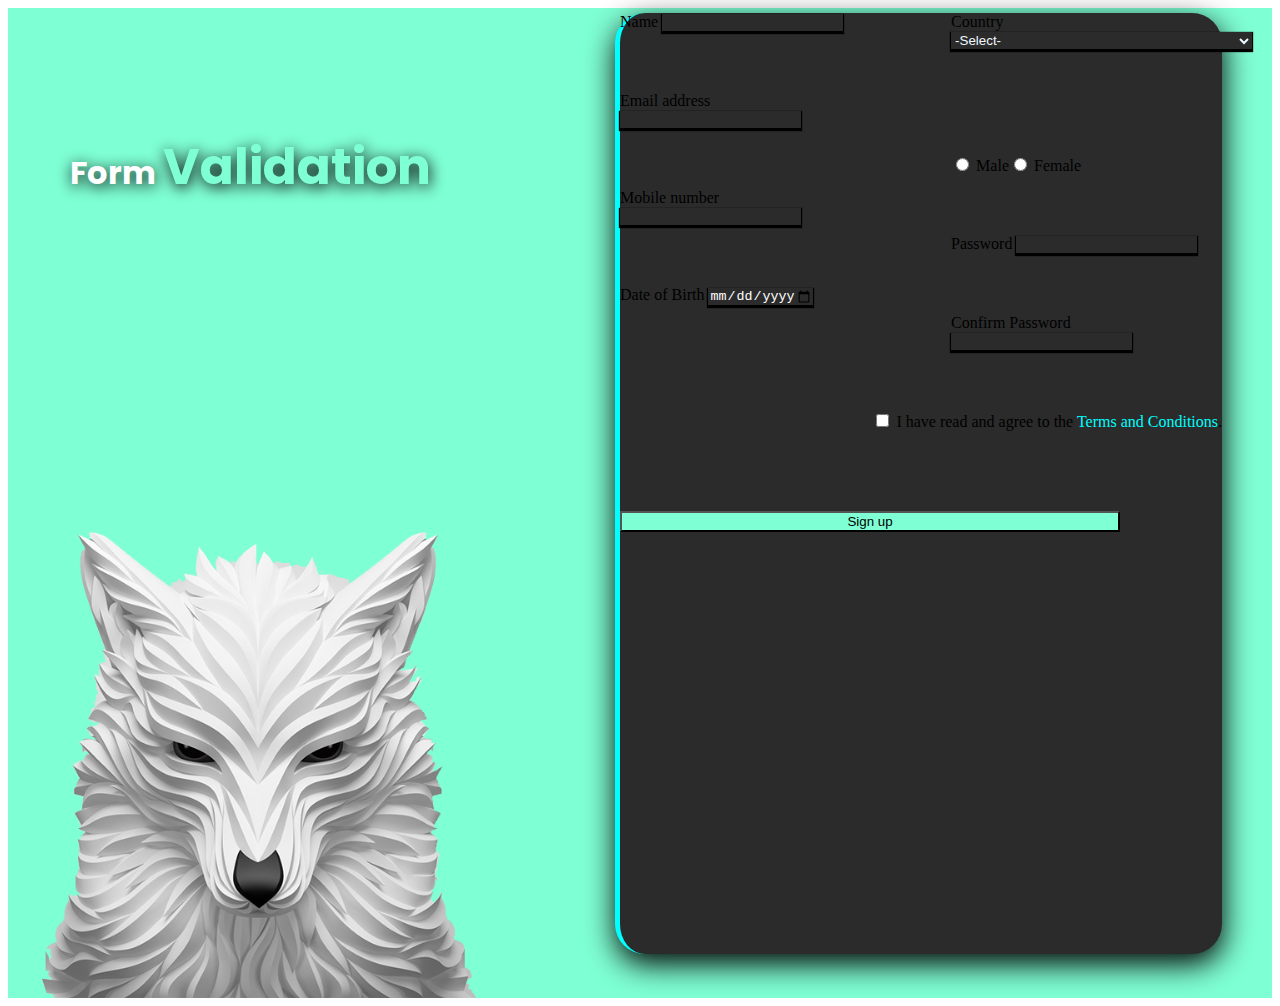
<file: index.html>
<!DOCTYPE html>
<html lang="en">

<head>
    <meta charset="UTF-8">
    <meta http-equiv="X-UA-Compatible" content="IE=edge">
    <meta name="viewport" content="width=device-width, initial-scale=1.0">
    <title>Form Validation task</title>
    <link href="https://cdn.jsdelivr.net/npm/bootstrap@5.3.0-alpha3/dist/css/bootstrap.min.css" rel="stylesheet"
        integrity="sha384-KK94CHFLLe+nY2dmCWGMq91rCGa5gtU4mk92HdvYe+M/SXH301p5ILy+dN9+nJOZ" crossorigin="anonymous">
    <link rel="stylesheet" href="./style.css">
</head>

<body>
    <div class="container-fluid " id="background">
        <div class="container" id="titleLogo">
            <h1>Form <span>Validation</span></h1>
        </div>
        <div class="container-fluid" id="form-page">
            <div class="container mt-5" id="left-side">
                <form action="#">
                    <div class="element">
                        <label for="InputName" class="form-label text-light">Name</label>
                        <input type="text" class="form-control input-element" id="InputName">
                        <p class="text-danger" id="ErrorName"></p>
                    </div>
                    <div class="element">
                        <label for="InputEmail" class="form-label text-light">Email address</label>
                        <input type="text" class="form-control input-element" id="InputEmail">
                        <p class="text-danger " id="ErrorEmail"></p>
                    </div>
                    <div class="element">
                        <label for="InputPhoneNumber" class="form-label text-light">Mobile
                            number</label>
                        <input type="tel" class="form-control input-element " id="InputPhoneNumber">
                        <p class="text-danger" id="ErrorNumber"></p>
                    </div>
                    <div class="element">
                        <label for="InputDateOfBirth" class="form-label text-light">Date of Birth</label>
                        <input type="date" class="form-control input-element " id="InputDateOfBirth" min="1923-05-01" max="2008-05-01">
                        <p class="text-danger " id="ErrorDate"></p>
                    </div>
                </form>
            </div>
            <div class="container mt-5" id="right-side">
                <form action="#">
                    <div class="mb-3 element" >
                        <label for="Countries" class="form-label text-light">Country</label>
                        <select name="state" id="Countries" class="form-select input-element ccv"> 
                            <option value="select">-Select-</option>
                            <option value="AF">Afghanistan</option>
                            <option value="AX">Aland Islands</option>
                            <option value="AL">Albania</option>
                            <option value="DZ">Algeria</option>
                            <option value="AS">American Samoa</option>
                            <option value="AD">Andorra</option>
                            <option value="AO">Angola</option>
                            <option value="AI">Anguilla</option>
                            <option value="AQ">Antarctica</option>
                            <option value="AG">Antigua and Barbuda</option>
                            <option value="AR">Argentina</option>
                            <option value="AM">Armenia</option>
                            <option value="AW">Aruba</option>
                            <option value="AU">Australia</option>
                            <option value="AT">Austria</option>
                            <option value="AZ">Azerbaijan</option>
                            <option value="BS">Bahamas</option>
                            <option value="BH">Bahrain</option>
                            <option value="BD">Bangladesh</option>
                            <option value="BB">Barbados</option>
                            <option value="BY">Belarus</option>
                            <option value="BE">Belgium</option>
                            <option value="BZ">Belize</option>
                            <option value="BJ">Benin</option>
                            <option value="BM">Bermuda</option>
                            <option value="BT">Bhutan</option>
                            <option value="BO">Bolivia</option>
                            <option value="BQ">Bonaire, Sint Eustatius and Saba</option>
                            <option value="BA">Bosnia and Herzegovina</option>
                            <option value="BW">Botswana</option>
                            <option value="BV">Bouvet Island</option>
                            <option value="BR">Brazil</option>
                            <option value="IO">British Indian Ocean Territory</option>
                            <option value="BN">Brunei Darussalam</option>
                            <option value="BG">Bulgaria</option>
                            <option value="BF">Burkina Faso</option>
                            <option value="BI">Burundi</option>
                            <option value="KH">Cambodia</option>
                            <option value="CM">Cameroon</option>
                            <option value="CA">Canada</option>
                            <option value="CV">Cape Verde</option>
                            <option value="KY">Cayman Islands</option>
                            <option value="CF">Central African Republic</option>
                            <option value="TD">Chad</option>
                            <option value="CL">Chile</option>
                            <option value="CN">China</option>
                            <option value="CX">Christmas Island</option>
                            <option value="CC">Cocos (Keeling) Islands</option>
                            <option value="CO">Colombia</option>
                            <option value="KM">Comoros</option>
                            <option value="CG">Congo</option>
                            <option value="CD">Congo, Democratic Republic of the Congo</option>
                            <option value="CK">Cook Islands</option>
                            <option value="CR">Costa Rica</option>
                            <option value="CI">Cote D'Ivoire</option>
                            <option value="HR">Croatia</option>
                            <option value="CU">Cuba</option>
                            <option value="CW">Curacao</option>
                            <option value="CY">Cyprus</option>
                            <option value="CZ">Czech Republic</option>
                            <option value="DK">Denmark</option>
                            <option value="DJ">Djibouti</option>
                            <option value="DM">Dominica</option>
                            <option value="DO">Dominican Republic</option>
                            <option value="EC">Ecuador</option>
                            <option value="EG">Egypt</option>
                            <option value="SV">El Salvador</option>
                            <option value="GQ">Equatorial Guinea</option>
                            <option value="ER">Eritrea</option>
                            <option value="EE">Estonia</option>
                            <option value="ET">Ethiopia</option>
                            <option value="FK">Falkland Islands (Malvinas)</option>
                            <option value="FO">Faroe Islands</option>
                            <option value="FJ">Fiji</option>
                            <option value="FI">Finland</option>
                            <option value="FR">France</option>
                            <option value="GF">French Guiana</option>
                            <option value="PF">French Polynesia</option>
                            <option value="TF">French Southern Territories</option>
                            <option value="GA">Gabon</option>
                            <option value="GM">Gambia</option>
                            <option value="GE">Georgia</option>
                            <option value="DE">Germany</option>
                            <option value="GH">Ghana</option>
                            <option value="GI">Gibraltar</option>
                            <option value="GR">Greece</option>
                            <option value="GL">Greenland</option>
                            <option value="GD">Grenada</option>
                            <option value="GP">Guadeloupe</option>
                            <option value="GU">Guam</option>
                            <option value="GT">Guatemala</option>
                            <option value="GG">Guernsey</option>
                            <option value="GN">Guinea</option>
                            <option value="GW">Guinea-Bissau</option>
                            <option value="GY">Guyana</option>
                            <option value="HT">Haiti</option>
                            <option value="HM">Heard Island and Mcdonald Islands</option>
                            <option value="VA">Holy See (Vatican City State)</option>
                            <option value="HN">Honduras</option>
                            <option value="HK">Hong Kong</option>
                            <option value="HU">Hungary</option>
                            <option value="IS">Iceland</option>
                            <option value="IN">India</option>
                            <option value="ID">Indonesia</option>
                            <option value="IR">Iran, Islamic Republic of</option>
                            <option value="IQ">Iraq</option>
                            <option value="IE">Ireland</option>
                            <option value="IM">Isle of Man</option>
                            <option value="IL">Israel</option>
                            <option value="IT">Italy</option>
                            <option value="JM">Jamaica</option>
                            <option value="JP">Japan</option>
                            <option value="JE">Jersey</option>
                            <option value="JO">Jordan</option>
                            <option value="KZ">Kazakhstan</option>
                            <option value="KE">Kenya</option>
                            <option value="KI">Kiribati</option>
                            <option value="KP">Korea, Democratic People's Republic of</option>
                            <option value="KR">Korea, Republic of</option>
                            <option value="XK">Kosovo</option>
                            <option value="KW">Kuwait</option>
                            <option value="KG">Kyrgyzstan</option>
                            <option value="LA">Lao People's Democratic Republic</option>
                            <option value="LV">Latvia</option>
                            <option value="LB">Lebanon</option>
                            <option value="LS">Lesotho</option>
                            <option value="LR">Liberia</option>
                            <option value="LY">Libyan Arab Jamahiriya</option>
                            <option value="LI">Liechtenstein</option>
                            <option value="LT">Lithuania</option>
                            <option value="LU">Luxembourg</option>
                            <option value="MO">Macao</option>
                            <option value="MK">Macedonia, the Former Yugoslav Republic of</option>
                            <option value="MG">Madagascar</option>
                            <option value="MW">Malawi</option>
                            <option value="MY">Malaysia</option>
                            <option value="MV">Maldives</option>
                            <option value="ML">Mali</option>
                            <option value="MT">Malta</option>
                            <option value="MH">Marshall Islands</option>
                            <option value="MQ">Martinique</option>
                            <option value="MR">Mauritania</option>
                            <option value="MU">Mauritius</option>
                            <option value="YT">Mayotte</option>
                            <option value="MX">Mexico</option>
                            <option value="FM">Micronesia, Federated States of</option>
                            <option value="MD">Moldova, Republic of</option>
                            <option value="MC">Monaco</option>
                            <option value="MN">Mongolia</option>
                            <option value="ME">Montenegro</option>
                            <option value="MS">Montserrat</option>
                            <option value="MA">Morocco</option>
                            <option value="MZ">Mozambique</option>
                            <option value="MM">Myanmar</option>
                            <option value="NA">Namibia</option>
                            <option value="NR">Nauru</option>
                            <option value="NP">Nepal</option>
                            <option value="NL">Netherlands</option>
                            <option value="AN">Netherlands Antilles</option>
                            <option value="NC">New Caledonia</option>
                            <option value="NZ">New Zealand</option>
                            <option value="NI">Nicaragua</option>
                            <option value="NE">Niger</option>
                            <option value="NG">Nigeria</option>
                            <option value="NU">Niue</option>
                            <option value="NF">Norfolk Island</option>
                            <option value="MP">Northern Mariana Islands</option>
                            <option value="NO">Norway</option>
                            <option value="OM">Oman</option>
                            <option value="PK">Pakistan</option>
                            <option value="PW">Palau</option>
                            <option value="PS">Palestinian Territory, Occupied</option>
                            <option value="PA">Panama</option>
                            <option value="PG">Papua New Guinea</option>
                            <option value="PY">Paraguay</option>
                            <option value="PE">Peru</option>
                            <option value="PH">Philippines</option>
                            <option value="PN">Pitcairn</option>
                            <option value="PL">Poland</option>
                            <option value="PT">Portugal</option>
                            <option value="PR">Puerto Rico</option>
                            <option value="QA">Qatar</option>
                            <option value="RE">Reunion</option>
                            <option value="RO">Romania</option>
                            <option value="RU">Russian Federation</option>
                            <option value="RW">Rwanda</option>
                            <option value="BL">Saint Barthelemy</option>
                            <option value="SH">Saint Helena</option>
                            <option value="KN">Saint Kitts and Nevis</option>
                            <option value="LC">Saint Lucia</option>
                            <option value="MF">Saint Martin</option>
                            <option value="PM">Saint Pierre and Miquelon</option>
                            <option value="VC">Saint Vincent and the Grenadines</option>
                            <option value="WS">Samoa</option>
                            <option value="SM">San Marino</option>
                            <option value="ST">Sao Tome and Principe</option>
                            <option value="SA">Saudi Arabia</option>
                            <option value="SN">Senegal</option>
                            <option value="RS">Serbia</option>
                            <option value="CS">Serbia and Montenegro</option>
                            <option value="SC">Seychelles</option>
                            <option value="SL">Sierra Leone</option>
                            <option value="SG">Singapore</option>
                            <option value="SX">Sint Maarten</option>
                            <option value="SK">Slovakia</option>
                            <option value="SI">Slovenia</option>
                            <option value="SB">Solomon Islands</option>
                            <option value="SO">Somalia</option>
                            <option value="ZA">South Africa</option>
                            <option value="GS">South Georgia and the South Sandwich Islands</option>
                            <option value="SS">South Sudan</option>
                            <option value="ES">Spain</option>
                            <option value="LK">Sri Lanka</option>
                            <option value="SD">Sudan</option>
                            <option value="SR">Suriname</option>
                            <option value="SJ">Svalbard and Jan Mayen</option>
                            <option value="SZ">Swaziland</option>
                            <option value="SE">Sweden</option>
                            <option value="CH">Switzerland</option>
                            <option value="SY">Syrian Arab Republic</option>
                            <option value="TW">Taiwan, Province of China</option>
                            <option value="TJ">Tajikistan</option>
                            <option value="TZ">Tanzania, United Republic of</option>
                            <option value="TH">Thailand</option>
                            <option value="TL">Timor-Leste</option>
                            <option value="TG">Togo</option>
                            <option value="TK">Tokelau</option>
                            <option value="TO">Tonga</option>
                            <option value="TT">Trinidad and Tobago</option>
                            <option value="TN">Tunisia</option>
                            <option value="TR">Turkey</option>
                            <option value="TM">Turkmenistan</option>
                            <option value="TC">Turks and Caicos Islands</option>
                            <option value="TV">Tuvalu</option>
                            <option value="UG">Uganda</option>
                            <option value="UA">Ukraine</option>
                            <option value="AE">United Arab Emirates</option>
                            <option value="GB">United Kingdom</option>
                            <option value="US">United States</option>
                            <option value="UM">United States Minor Outlying Islands</option>
                            <option value="UY">Uruguay</option>
                            <option value="UZ">Uzbekistan</option>
                            <option value="VU">Vanuatu</option>
                            <option value="VE">Venezuela</option>
                            <option value="VN">Viet Nam</option>
                            <option value="VG">Virgin Islands, British</option>
                            <option value="VI">Virgin Islands, U.s.</option>
                            <option value="WF">Wallis and Futuna</option>
                            <option value="EH">Western Sahara</option>
                            <option value="YE">Yemen</option>
                            <option value="ZM">Zambia</option>
                            <option value="ZW">Zimbabwe</option>
                        </select>
                        <p class="text-danger" id="ErrorCountry"></p>
                    </div>
                    <div class="element">
                        <div class="container Radio-btn">
                            <div class="container">
                                <input type="radio" name="gender" id="Male">
                                <label for="male" class="text-light">Male</label>
                            </div>
                            <div class="container">
                                <input type="radio" name="gender" id="Female">
                                <label for="Female" class="text-light">Female</label>
                            </div>
                        </div>
                        <p class="text-danger" id="ErrorGender"></p>
                    </div>
                    <div class="element">
                        <label for="InputPassWord" class="form-label text-light">Password</label>
                        <input type="password" class="form-control input-element" id="InputPassWord">
                        <p class="text-danger" id="ErrorPass"></p>
                    </div>
                    <div class="element">
                        <label for="InputConfirmPassword" class="form-label text-light">Confirm Password</label>
                        <input type="password" class="form-control input-element" id="InputConfirmPassword">
                        <p class="text-danger" id="ErrorConfirmPass"></p>
                    </div>
                </form>
            </div>
            <div class="container mt-2 d-flex justify-content-center" id="Check-box">
                <form action="#">
                    <div class="container form-check element mb-2">
                        <input type="checkbox" class="form-check-input" id="exampleCheck1">
                        <label class="form-check-label text-light mx-2" for="exampleCheck1">I have read and agree to the
                            <a href="./pages/terms.html">Terms and Conditions</a>.</label>
                        <p class="text-danger" id="ErrorCheckBox"></p>
                    </div>
                </form>
            </div>
            <div class="container d-flex justify-content-center" id="submit-btn">
                <div class="button">
                    <button onclick="validation()" class="btn" id="submit-button" type="submit">Sign up</button>
                </div>
            </div>
        </div>
    </div>
    <script src="https://cdn.jsdelivr.net/npm/bootstrap@5.3.0-alpha3/dist/js/bootstrap.bundle.min.js"
        integrity="sha384-ENjdO4Dr2bkBIFxQpeoTz1HIcje39Wm4jDKdf19U8gI4ddQ3GYNS7NTKfAdVQSZe"
        crossorigin="anonymous"></script>
    <script src="./index.js"></script>
</body>

</html>
</file>
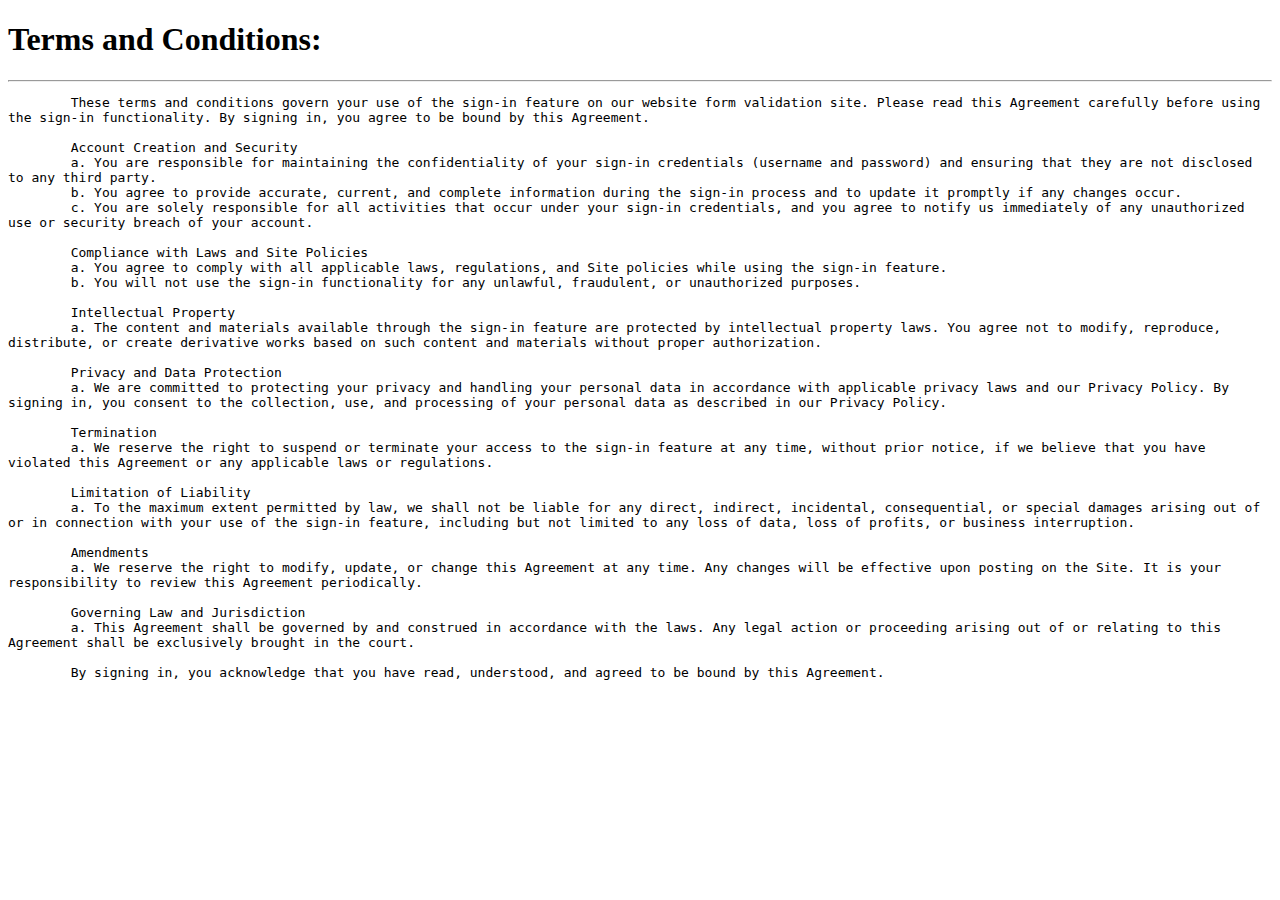
<file: pages/terms.html>
<!DOCTYPE html>
<html lang="en">
<head>
    <meta charset="UTF-8">
    <meta http-equiv="X-UA-Compatible" content="IE=edge">
    <meta name="viewport" content="width=device-width, initial-scale=1.0">
    <title>Terms&Conditions</title>
</head>
<body>
    <h1>Terms and Conditions:</h1><hr>
    <pre wrap="wrap">
        These terms and conditions govern your use of the sign-in feature on our website form validation site. Please read this Agreement carefully before using the sign-in functionality. By signing in, you agree to be bound by this Agreement.
        
        Account Creation and Security
        a. You are responsible for maintaining the confidentiality of your sign-in credentials (username and password) and ensuring that they are not disclosed to any third party.
        b. You agree to provide accurate, current, and complete information during the sign-in process and to update it promptly if any changes occur.
        c. You are solely responsible for all activities that occur under your sign-in credentials, and you agree to notify us immediately of any unauthorized use or security breach of your account.
        
        Compliance with Laws and Site Policies
        a. You agree to comply with all applicable laws, regulations, and Site policies while using the sign-in feature.
        b. You will not use the sign-in functionality for any unlawful, fraudulent, or unauthorized purposes.
        
        Intellectual Property
        a. The content and materials available through the sign-in feature are protected by intellectual property laws. You agree not to modify, reproduce, distribute, or create derivative works based on such content and materials without proper authorization.
        
        Privacy and Data Protection
        a. We are committed to protecting your privacy and handling your personal data in accordance with applicable privacy laws and our Privacy Policy. By signing in, you consent to the collection, use, and processing of your personal data as described in our Privacy Policy.
        
        Termination
        a. We reserve the right to suspend or terminate your access to the sign-in feature at any time, without prior notice, if we believe that you have violated this Agreement or any applicable laws or regulations.
        
        Limitation of Liability
        a. To the maximum extent permitted by law, we shall not be liable for any direct, indirect, incidental, consequential, or special damages arising out of or in connection with your use of the sign-in feature, including but not limited to any loss of data, loss of profits, or business interruption.
        
        Amendments
        a. We reserve the right to modify, update, or change this Agreement at any time. Any changes will be effective upon posting on the Site. It is your responsibility to review this Agreement periodically.
        
        Governing Law and Jurisdiction
        a. This Agreement shall be governed by and construed in accordance with the laws. Any legal action or proceeding arising out of or relating to this Agreement shall be exclusively brought in the court.
        
        By signing in, you acknowledge that you have read, understood, and agreed to be bound by this Agreement.</pre>
</body>
</html>
</file>
<file: style.css>
@import url('https://fonts.googleapis.com/css2?family=Playfair+Display:wght@900&family=Poppins:wght@500;700&display=swap');

*{
    box-sizing: border-box;
}

/* Background design */
#background{
    background-color:aquamarine;
    height: 110vh;
    padding-right: 50px;
    padding-left: 0px;
    background-image: url("./images/White_wolf.png");
    background-repeat: no-repeat;
    background-size: 500px;
    background-position: left bottom;
}

/* Design for sign up form */
#form-page{
    background-color: rgb(43, 43, 43);
    height: 95%;
    width: 50%;
    float: right;
    margin-top: 5px;
    box-shadow: 1px 10px 30px  black;
    border-left: 5px solid aqua;
    border-radius: 30px;
}

/* Logo items Design */
#titleLogo{
    width: 40%;
    text-align: center;
    color: white;
    text-shadow: 1px 3px 15px black;
    float: left;
    font-family: 'Poppins', sans-serif;
    margin-top: 100px;
}

#titleLogo span{
    font-size: 50px;
    color: aquamarine;
}

/* hover for span element in title */
#titleLogo span:hover{
  background: -webkit-linear-gradient(rgb(111, 202, 172), rgb(60, 138, 151));
  background-clip: text;
  -webkit-background-clip: text;
  -webkit-text-fill-color: transparent;
}

/* left side form  */

#left-side{
    width: 45%;
    float: left;
}

/* Right side form */
#right-side{
    width: 45%;
    float: right;
}

/* input-Element designs */
.input-element{
    background-color: transparent;
    border: 0px;
    border-bottom: 1px solid black;
    box-shadow: 0px 1px 1px 1px rgb(0, 0, 0);
    

}

/* for error message */
.element{
    margin-bottom: 60px;
    position: relative;
}
.element p {
    font-size: 12px;
    display: none;
    position: absolute;
}

/* hover for all input elements */
.input-element:hover{
    border-bottom: 1px solid white;
}

/* Date section style for place holder */
input[type="date"] {
    color: rgb(255, 255, 255);
}

/* .ccv{
    background-image: url("./images/arrow-208-16.png");
} */

.ccv {
    color: aliceblue;
    background-color: rgb(43, 43, 43);
}

/* Check box */
#Check-box{
    float: right;
}
/* Radio Button Design */
.Radio-btn{
    display: flex;
    margin-top: 105px;
    margin-bottom: 1px;
}
/* Submit Button  */
#submit-button{
    width: 500px;
    background-color: aquamarine;
    margin: 20px 0px 0px 0px;
    text-align: center;
}

#submit-button:hover{
    background-color: aqua;
}

/* Terms and Condition */
.form-check a{
    text-decoration: none;
    color: aqua;
}
</file>
